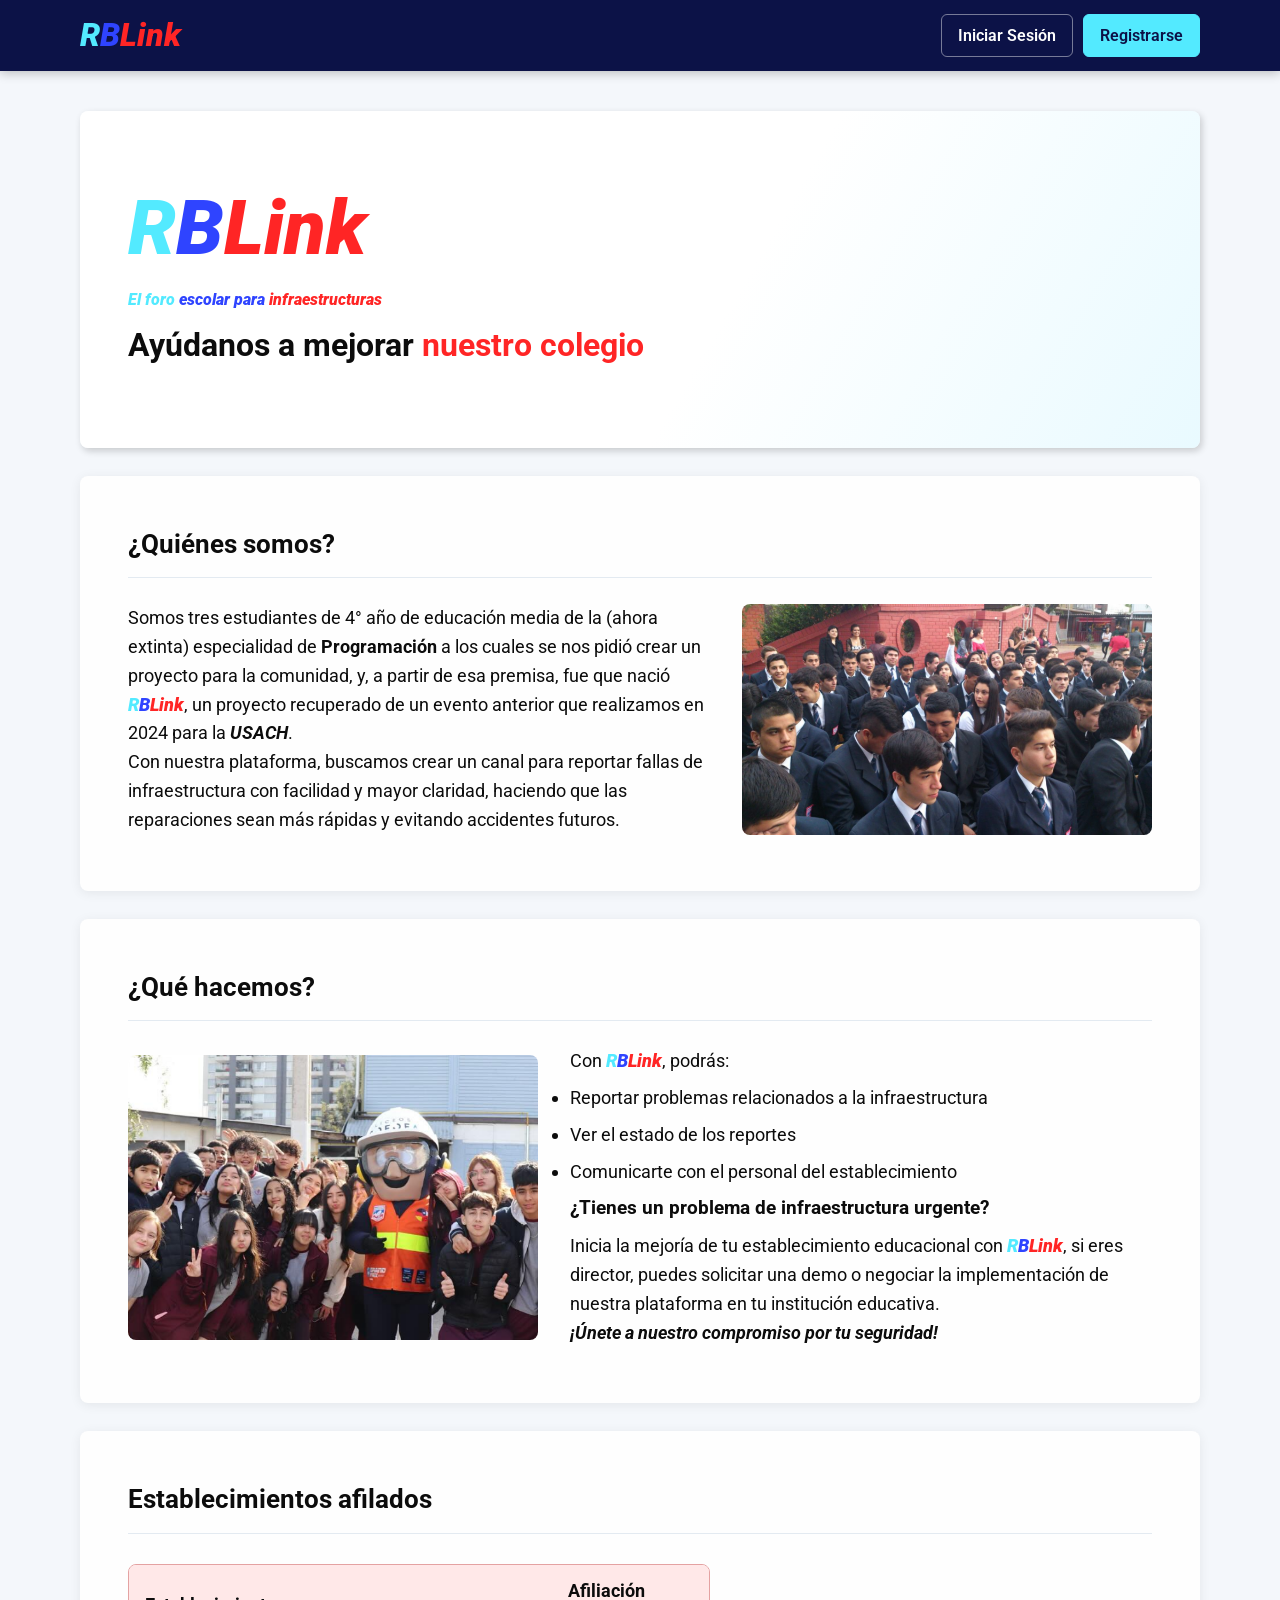
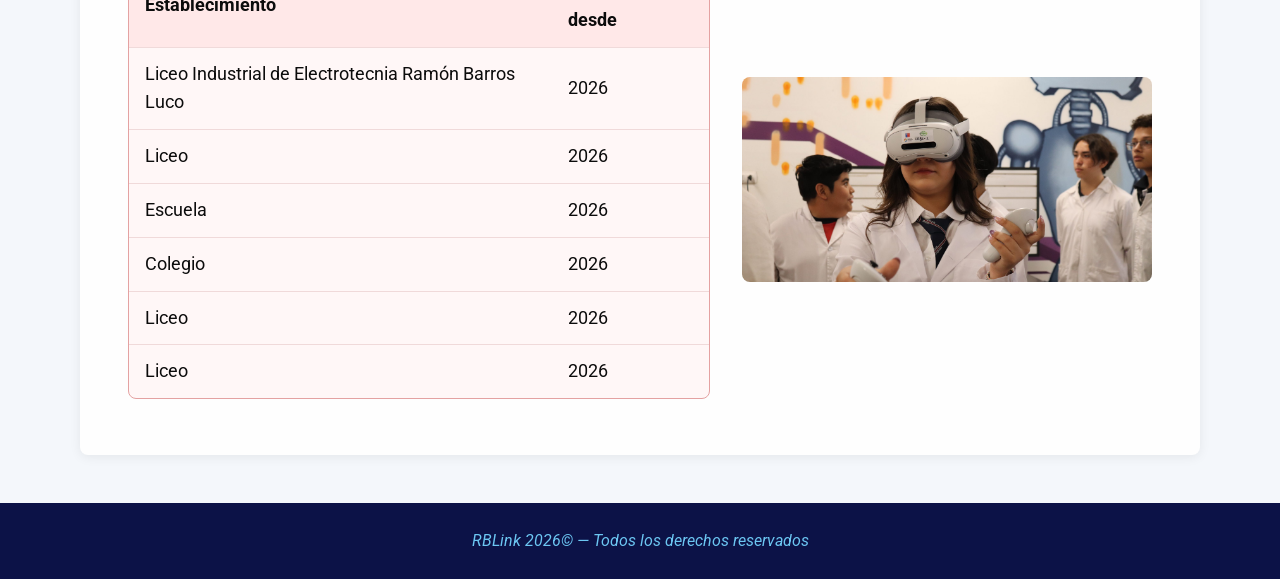
<file: index.html>
<!DOCTYPE html>
<html lang='es'>
	<head>
		<meta charset='UTF-8'>
		<meta name='viewport' content='width=device-width, initial-scale=1.0'>
		<meta name='description' content='La plataforma definitiva para avisos de infraestructura.'>
		<title>RBLink | La web definitiva</title>
		<link rel='stylesheet' href='https://fonts.googleapis.com/css2?family=Material+Symbols+Outlined:opsz,wght,FILL,GRAD@20..48,100..700,0..1,-50..200&icon_names=chat_info' />
		<link rel='stylesheet' href='/static/css/animations.css'>
		<link rel='stylesheet' href='/static/css/colorset.css'>
		<link rel='stylesheet' href='/static/css/style.css'>
	</head>
	<body class='landing-page'>
		<nav aria-label='Navegación principal'>
			<a href='#' class='name'><span class='rblink'><span class='r'>R</span><span class='b'>B</span><span class='link'>Link</span></span></a>
			<div>
				<a href='/login'>Iniciar Sesión</a>
				<a href='/registro'>Registrarse</a>
			</div>
		</nav>
		<header>
			<h1 class='nameH'><span class='rblink'><span class='r'>R</span><span class='b'>B</span><span class='link'>Link</span></span>
			</h1>
			<h4><span class='rblink'><span class='r'>El foro </span><span class='b'>escolar para </span><span class='link'>infraestructuras</span></span>
			</h4>
			<h2>Ayúdanos a mejorar <span>nuestro colegio</span></h2>
		</header>
		<section>
			<h2>¿Quiénes somos?</h2>
			<div class='textoIm'>
				<p>Somos tres estudiantes de 4° año de educación media de la (ahora extinta) especialidad de <b>Programación</b> a los cuales se nos pidió crear un proyecto para la comunidad, y, a partir de esa premisa, fue que nació <span class='rblink'><span class='r'>R</span><span class='b'>B</span><span class='link'>Link</span></span>, un proyecto recuperado de un evento anterior que realizamos en 2024 para la <b><i><abbr title='Universidad de Santiago de Chile'>USACH</abbr></i></b>.<br>Con nuestra plataforma, buscamos crear un canal para reportar fallas de infraestructura con facilidad y mayor claridad, haciendo que las reparaciones sean más rápidas y evitando accidentes futuros.</p>
				<img src='./static/img/RBLink2.png'>
			</div>
		</section>
		<section>
			<h2>¿Qué hacemos?</h2>
			<div class='textoIm'>
				<img src="./static/img/RBLink7.png" alt="">
				<div class='texto'>
					<p>Con <span class='rblink'><span class='r'>R</span><span class='b'>B</span><span class='link'>Link</span></span>, podrás:</p>
					<ul>
						<li>Reportar problemas relacionados a la infraestructura</li>
						<li>Ver el estado de los reportes</li>
						<li>Comunicarte con el personal del establecimiento</li>
					</ul>
					<h3>¿Tienes un problema de infraestructura urgente?</h3>
					<p>Inicia la mejoría de tu establecimiento educacional con <span class='rblink'><span class='r'>R</span><span class='b'>B</span><span class='link'>Link</span></span>, si eres director, puedes solicitar una demo o negociar la implementación de nuestra plataforma en tu institución educativa.<br><b><i>¡Únete a nuestro compromiso por tu seguridad!</i></b></p>
				</div>
			</div>
		</section>
		<section>
			<h2>Establecimientos afilados</h2>
			<div class='textoIm'> 
				<table>
					<thead>
						<th>Establecimiento</th>
						<th>Afiliación desde</th>
					</thead>
					<tbody>
						<tr>
							<td>Liceo Industrial de Electrotecnia Ramón Barros Luco</td><td>2026</td>
						</tr>
						<tr>
							<td>Liceo</td><td>2026</td>
						</tr>
						<tr>
							<td>Escuela</td>
							<td>2026</td>
						</tr>
						<tr>
							<td>Colegio</td><td>2026</td>
						</tr>
						<tr>
							<td>Liceo</td><td>2026</td>
						</tr>
						<tr>
							<td>Liceo</td><td>2026</td>
						</tr>
					</tbody>
				</table>
				<img src='/static/img/RBLink3.png'>
			</div>
		</section>
		<footer>RBLink 2026&copy; — Todos los derechos reservados</footer>
	</body>
</html>
</file>
<file: static/css/animations.css>
@keyframes r {
	from {
		transform: translate(-15px, -25px) rotate(45deg) scale(0.45);
		filter: blur(15px);
	}
}

@keyframes b {
	from {
		transform: translate(05px, -25px) rotate(-30deg) scale(0.45);
		filter: blur(15px);
	}
}

@keyframes link {
	from {
		transform: translate(25px, -25px) rotate(-50deg) scale(0.45);
		filter: blur(15px);
	}
}

@keyframes header {
	from {
		transform: translate(-75px, -20px) scale(0.5);
		filter: brightness(750%) blur(25px);
	}
}

@keyframes images {
	from {
		transform: translateY(10px);
		opacity: 0%;
	}

	to {
		transform: translateY(0px);
		opacity: 100%;
	}
}

nav .name {
	display: inline-block;
	position: relative;
	animation: header 1s cubic-bezier(.72, .47, .2, .89);
}

.nameH .rblink .r {
	display: inline-block;
	position: relative;
	animation: r 1s cubic-bezier(.83, .32, .06, .97);
}

.nameH .rblink .b {
	display: inline-block;
	position: relative;
	animation: b 1s cubic-bezier(.83, .32, .06, .97);
}

.nameH .rblink .link {
	display: inline-block;
	position: relative;
	animation: link 1s cubic-bezier(.83, .32, .06, .97);
}

img {
	animation: images 2s;
}
</file>
<file: static/css/colorset.css>
:root {
	--w         : #fefefe;
	--b         : #0c0c0c;
	--rojo      : #ff2525;
	--azul      : #2f44ff;
	--celeste   : #53eaff;
	--azulfondo : #0c1247;
	--rojop     : #ffb0b0;
	--gris      : #606060;
	--celeste2  : #6cc6f2;
	--azulbb    : #6184e2;
}

* {
	color: var(--b);
}

body {
	background-color: #f4f7fb;
}

nav {
	background-color: var(--azulfondo);
	box-shadow: 0px 2px 10px #0c0c0c40;
}

nav a {
	color: var(--w);
}

.r {
	color: var(--celeste);
}

.b {
	color: var(--azul);
}

.link {
	color: var(--rojo);
}

nav div a {
	border: 1px solid #ffffff55;
}

nav div a:hover {
	border-color: var(--azul);
	background-color: var(--azul);
	color: var(--w);
	transform: translateY(-1px);
}

header, section {
	background-color: var(--w);
	box-shadow: 2px 3px 7px #0c0c0c30;
}

header h2 span {
	color: var(--rojo);
}

label {
	color: var(--b);
}

input, select, textarea {
	border: 1px solid #d5d9ea;
	background-color: white;
	color: var(--b);
}

input::placeholder, textarea::placeholder {
	color: #7c8aa6;
}

.input::placeholder, select:invalid, select:valid, option {
  color: var(--celeste2);
}

.titulo p, .registro p, .campo p {
	color: var(--b);
}

.input:focus, .select:focus {
  outline: 2px solid var(--celeste2);
  border-color: transparent;
}

.input {
	border: 1px solid #0c124726;
	background-color: var(--w);
	color: var(--b);
}

.btniniciar {
	background: linear-gradient(135deg, var(--azul), var(--azulbb));
	color: var(--w);
}

.new-report {
	background-color: var(--azul);
	color: white;
	box-shadow: 0 5px 15px #2f44ff40;
}

.error-msg {
	color: var(--rojo);
}

.landing-page section table {
	background-color: var(--rojop);
}

footer {
	background-color: var(--azulfondo);
	color: var(--celeste2);
}
</file>
<file: static/css/style.css>
@import url('https://fonts.googleapis.com/css2?family=Roboto:ital,wght@0,100..900;1,100..900&display=swap');

* {
	margin: 0;
	padding: 0;
	text-decoration: none;
	box-sizing: border-box;
	transition: none;
	font-family: roboto, sans-serif;
	letter-spacing: 0;
}

ol, ul {
	margin: .5rem 0;
}

li {
	margin-left: 2rem;
}

p, li, table {
	margin: .5rem 0;
	font-size: 1.125rem;
}

.material-symbols-outlined {
  font-variation-settings:
  'FILL' 0,
  'wght' 600,
  'GRAD' 0,
  'opsz' 48
}

body {
	overflow-x: hidden;
}

nav {
	display: flex;
	justify-content: space-between;
	align-items: center;
	flex-wrap: wrap;
	gap: 12px;
	padding: 12px clamp(16px, 5vw, 72px);
}

nav .name {
	display: flex;
	align-items: center;
	flex-shrink: 0;
	font-size: 32px;
}

nav div {
	display: flex;
	align-items: center;
	flex-wrap: wrap;
	gap: 10px;
}

nav div a {
	min-height: 40px;
	border-radius: 8px;
	align-content: center;
	font-size: 16px;
	padding: 8px 14px;
	font-weight: 600;
}

nav div a, button, input, select, textarea, .new-report, .quick-card, .profile-button, .logout-button {
	transition: color .18s ease, background-color .18s ease, border-color .18s ease, box-shadow .18s ease, transform .18s ease;
}

a:focus-visible, button:focus-visible, input:focus-visible, select:focus-visible, textarea:focus-visible {
	outline: 3px solid var(--celeste2);
	outline-offset: 3px;
}

@media (max-width: 640px) {
	nav {
		padding: 10px 16px;
	}

	nav .name {
		font-size: 27px;
	}

	nav div {
		gap: 6px;
	}

	nav div a {
		padding: 7px 10px;
		font-size: 14px;
	}
}

.rblink {
	font-style: italic;
	font-weight: 900;
	-webkit-user-select: none;
	user-select: none;
}

header, section {
	padding: 2.5%;
	width: 85%;
	margin: 25px auto;
	border-radius: 10px;
}

img {
	width: 40%;
	height: 40%;
	border-radius: .5rem;
}

.textoIm {
	display: flex;
	flex-direction: row;
	justify-content: space-around;
	gap: 2rem;
}

.landing-page section table {
	margin-top: 12px;
	border-collapse: collapse;
	border: 2px solid;
	border-radius: 1rem;
	overflow: hidden;
}

.landing-page section th,
.landing-page section td {
	border: 2px solid;
	padding: 8px;
	text-align: center;
	width: 160px;
}

footer {
	font-style: italic;
	padding: 25px;
	width: 100%;
	bottom: 0px;
}

.landing-page {
	line-height: 1.6;
}

.landing-page nav {
	position: sticky;
	top: 0;
	z-index: 10;
	align-items: center;
	padding: 10px max(24px, calc((100% - 1120px) / 2));
}

.landing-page nav .name {
	font-size: 32px;
}

.landing-page nav div {
	align-items: center;
	gap: 10px;
}

.landing-page nav div a {
	min-height: 42px;
	padding: 8px 16px;
	border-radius: 6px;
	font-weight: 600;
}

.landing-page nav div a:first-child {
	border-color: #ffffff70;
}

.landing-page nav div a:last-child {
	border-color: var(--celeste);
	background-color: var(--celeste);
	color: var(--azulfondo);
}

.landing-page nav div a:hover {
	transform: translateY(-1px);
	background-color: var(--azul);
	color: var(--w);
}

.landing-page nav a:focus-visible {
	outline: 3px solid var(--celeste);
	outline-offset: 3px;
}

.landing-page header,
.landing-page section {
	width: min(1120px, calc(100% - 48px));
	margin: 28px auto;
	padding: clamp(24px, 4vw, 48px);
	border-radius: 8px;
}

.landing-page header {
	margin-top: 40px;
	padding-top: clamp(40px, 7vw, 76px);
	padding-bottom: clamp(40px, 7vw, 76px);
	background: linear-gradient(120deg, #ffffff 58%, #e9faff);
}

.landing-page .nameH {
	font-size: clamp(48px, 7vw, 76px);
	line-height: 1.1;
}

.landing-page header h4 {
	margin: 16px 0 8px;
	font-size: 16px;
	font-weight: 700;
}

.landing-page header h2 {
	font-size: clamp(22px, 3vw, 32px);
}

.landing-page section {
	box-shadow: 0 2px 12px #0c0c0c12;
}

.landing-page section > h2 {
	margin-bottom: 18px;
	padding-bottom: 12px;
	border-bottom: 1px solid #e3eaf1;
	font-size: 26px;
}

.landing-page .textoIm {
	align-items: center;
	justify-content: space-between;
}

.landing-page .textoIm > img {
	width: min(40%, 420px);
	height: auto;
	object-fit: cover;
	border-radius: 8px;
}

.landing-page .texto {
	flex: 1 1 340px;
}

.landing-page section table {
	width: min(58%, 640px);
	border: 1px solid #e4a2a2;
	border-collapse: separate;
	border-spacing: 0;
	border-radius: 8px;
	background-color: #fff7f7;
}

.landing-page section th,
.landing-page section td {
	width: auto;
	padding: 12px 16px;
	border: 0;
	border-bottom: 1px solid #f0dada;
	text-align: left;
}

.landing-page section th {
	background-color: #ffe8e8;
}

.landing-page section tbody tr:last-child td {
	border-bottom: 0;
}

.landing-page footer {
	margin-top: 48px;
	text-align: center;
}

@media (max-width: 640px) {
	.landing-page nav {
		padding: 10px 16px;
	}

	.landing-page nav .name {
		font-size: 27px;
	}

	.landing-page nav div {
		gap: 6px;
	}

	.landing-page nav div a {
		padding: 7px 10px;
		font-size: 14px;
	}

	.landing-page header,
	.landing-page section {
		width: calc(100% - 28px);
		margin: 16px auto;
		padding: 24px 20px;
	}

	.landing-page header {
		margin-top: 20px;
	}

	.landing-page .textoIm > img,
	.landing-page section table {
		width: 100%;
	}
}
</file>
